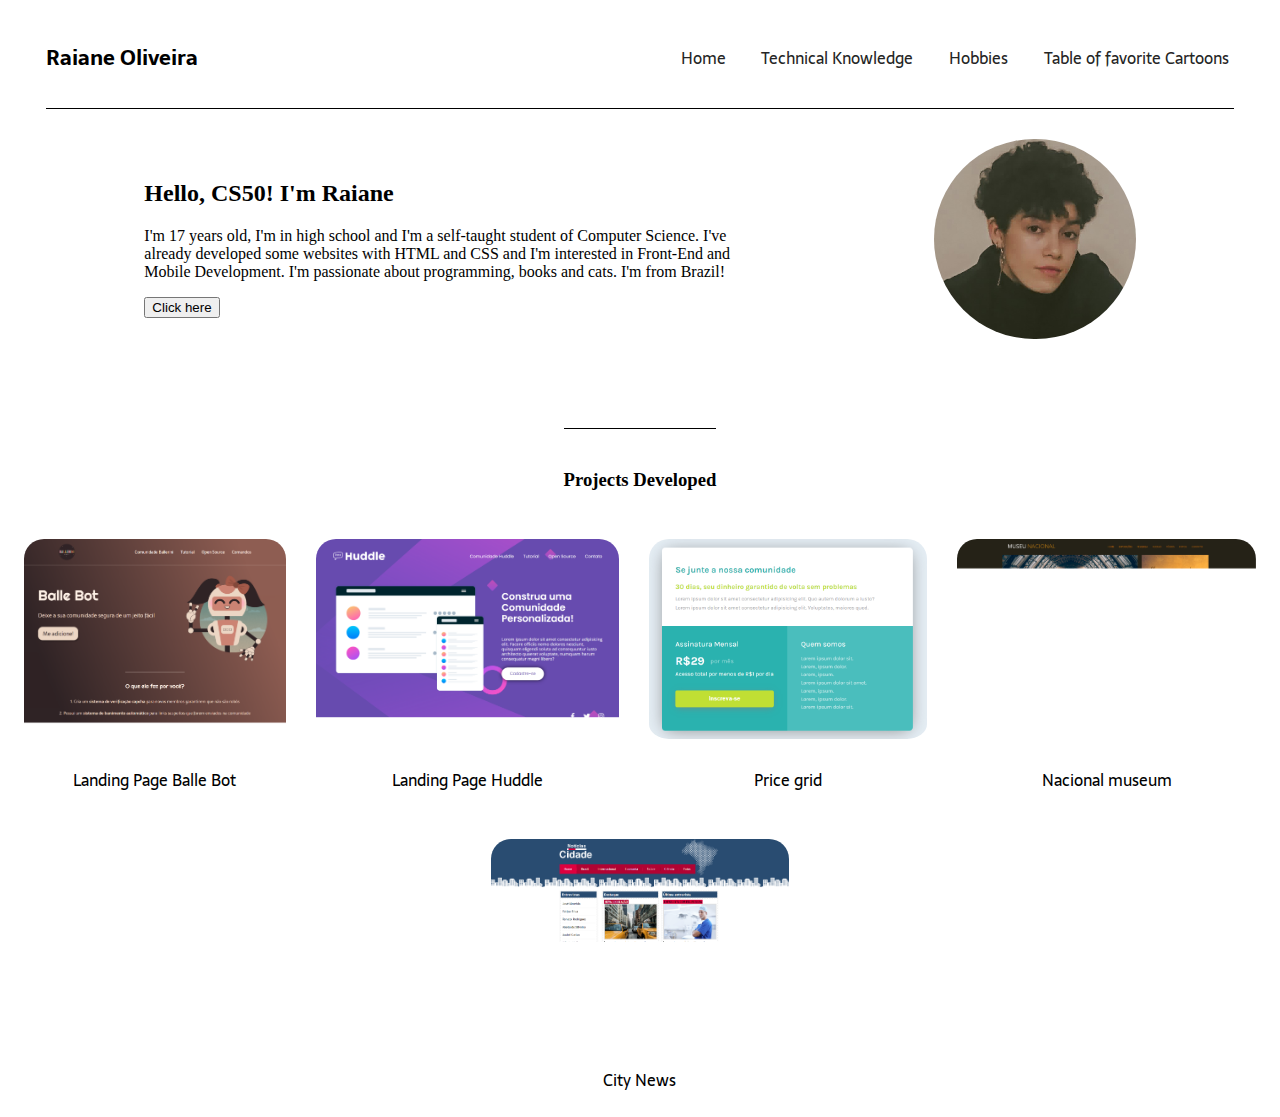
<file: pset8/homepage/index.html>
<!DOCTYPE html>
<html lang="en">
    <head>
        <meta charset="utf-8">
        <meta name="viewport" content="initial-scale=1, width=device-width">
        <link href="https://cdn.jsdelivr.net/npm/bootstrap@5.0.2/dist/css/bootstrap.min.css" rel="stylesheet" integrity="sha384-EVSTQN3/azprG1Anm3QDgpJLIm9Nao0Yz1ztcQTwFspd3yD65VohhpuuCOmLASjC" crossorigin="anonymous">
        <script src="https://cdn.jsdelivr.net/npm/bootstrap@5.0.2/dist/js/bootstrap.bundle.min.js" integrity="sha384-MrcW6ZMFYlzcLA8Nl+NtUVF0sA7MsXsP1UyJoMp4YLEuNSfAP+JcXn/tWtIaxVXM" crossorigin="anonymous"></script>
        <link href="styles.css" rel="stylesheet">
        <title>My webpage</title>
    </head>
    <body class="container-fluid">
        <header>
            <h1 class="titulo-header">Raiane Oliveira</h1>

            <nav class="navegacao-header">
                <a href="index.html">Home</a>
                <a href="technical.html">Technical Knowledge</a>
                <a href="hobbies.html">Hobbies</a>
                <a href="favorite.html">Table of favorite Cartoons</a>
            </nav>
        </header>

        <main>
            <!-- Apresentation -->
            <section class="conteudo-principal">
                <div class="apresentacao">
                    <h2>Hello, CS50! I'm Raiane</h2>
                    <p>
                        I'm 17 years old, I'm in high school and I'm a self-taught student of Computer Science. I've already developed some websites with HTML and CSS and I'm interested in Front-End and Mobile Development.
                        I'm passionate about programming, books and cats. I'm from Brazil!
                    </p>
                    <button class="btn btn-dark">Click here</button>
                    <div id="hidden"></div>
                </div>
                <img class="img-fluid foto" src="imgs/minhafoto.jpg" alt="Minha foto">
            </section>

            <!-- Projects -->
            <section>
                <div class="titulo-projetos">
                    <h3>Projects Developed</h3>
                </div>
                <div class="projetos">
                    <a target="_blank" class="landing1" href="projects/Landing-Page/index.html">
                        <img class="img-fluid" src="imgs/balle-bot.png" alt="Projeto Landing Page 1">
                        <p>Landing Page Balle Bot</p>
                    </a>
                    <a target="_blank" class="landing2" href="projects/Landing-Page-2/index.html">
                        <img class="img-fluid" src="imgs/huddle.png" alt="Projeto Landing Page 2">
                        <p>Landing Page Huddle</p>
                    </a>
                    <a target="_blank" class="grid-de-precos" href="projects/Grid-de-Precos/index.html">
                        <img class="img-fluid" src="imgs/grid-de-precos.png" alt="Projeto Grid de Preço">
                        <p>Price grid</p>
                    </a>
                    <a target="_blank" class="museu-nacional" href="projects/Projeto-Museu-Nacional/index.html">
                        <img src="imgs/museu-nacional.png" alt="Projeto Museu Nacional" class="img-fluid">
                        <p>Nacional museum</p>
                    </a>
                    <a target="_blank" class="noticias-cidade" href="projects/Projeto-Noticias-Cidade/index.html">
                        <img src="imgs/noticias-cidade.png" alt="Projeto Notícias Cidade" class="img-fluid">
                        <p>City News</p>
                    </a>
                </div>
            </section>
        </main>

        <!-- Javascript -->
        <script src="index.js" type="text/javascript"></script>
    </body>
</html>
</file>
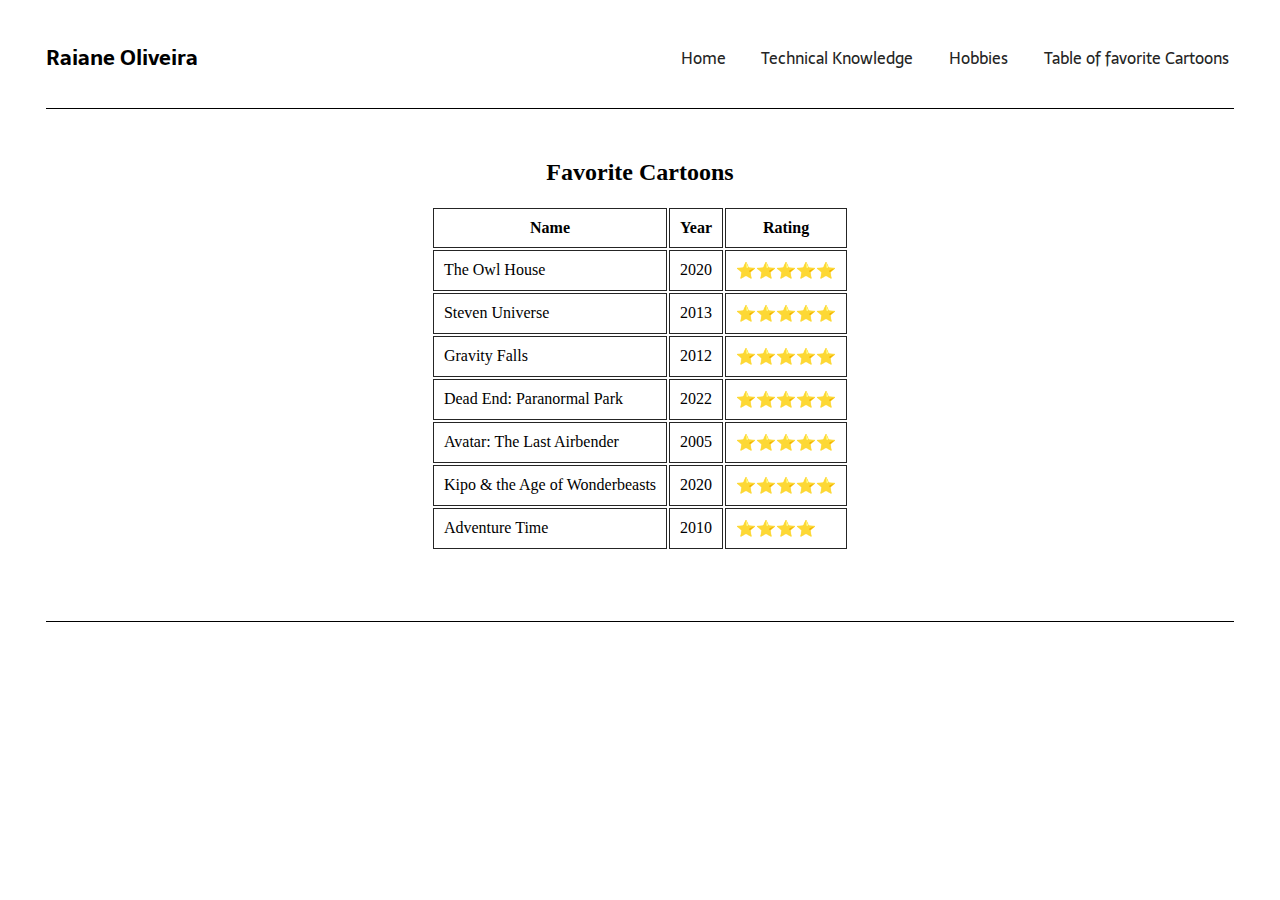
<file: pset8/homepage/favorite.html>
<!DOCTYPE html>
<html lang="en">
    <head>
        <meta charset="utf-8">
        <meta name="viewport" content="initial-scale=1, width=device-width">
        <link href="https://cdn.jsdelivr.net/npm/bootstrap@5.0.2/dist/css/bootstrap.min.css" rel="stylesheet" integrity="sha384-EVSTQN3/azprG1Anm3QDgpJLIm9Nao0Yz1ztcQTwFspd3yD65VohhpuuCOmLASjC" crossorigin="anonymous">
        <script src="https://cdn.jsdelivr.net/npm/bootstrap@5.0.2/dist/js/bootstrap.bundle.min.js" integrity="sha384-MrcW6ZMFYlzcLA8Nl+NtUVF0sA7MsXsP1UyJoMp4YLEuNSfAP+JcXn/tWtIaxVXM" crossorigin="anonymous"></script>
        <link href="styles.css" rel="stylesheet">
        <title>My webpage</title>
    </head>
    <body class="container-fluid">
        <header>
            <h1 class="titulo-header">Raiane Oliveira</h1>

            <nav class="navegacao-header">
                <a href="index.html">Home</a>
                <a href="technical.html">Technical Knowledge</a>
                <a href="hobbies.html">Hobbies</a>
                <a href="favorite.html">Table of favorite Cartoons</a>
            </nav>
        </header>

        <section class="container-favorite">
            <h2>Favorite Cartoons</h2>
            <table class="favorite-cartoons">
                <tr>
                    <th>Name</th>
                    <th>Year</th>
                    <th>Rating</th>
                </tr>
                <tr>
                    <td>The Owl House</td>
                    <td>2020</td>
                    <td>⭐⭐⭐⭐⭐</td>
                </tr>
                <tr>
                    <td>Steven Universe</td>
                    <td>2013</td>
                    <td>⭐⭐⭐⭐⭐</td>
                </tr>
                <tr>
                    <td>Gravity Falls</td>
                    <td>2012</td>
                    <td>⭐⭐⭐⭐⭐</td>
                </tr>
                <tr>
                    <td>Dead End: Paranormal Park</td>
                    <td>2022</td>
                    <td>⭐⭐⭐⭐⭐</td>
                </tr>
                <tr>
                    <td>Avatar: The Last Airbender</td>
                    <td>2005</td>
                    <td>⭐⭐⭐⭐⭐</td>
                </tr>
                <tr>
                    <td>Kipo & the Age of Wonderbeasts</td>
                    <td>2020</td>
                    <td>⭐⭐⭐⭐⭐</td>
                </tr>
                <tr>
                    <td>Adventure Time</td>
                    <td>2010</td>
                    <td>⭐⭐⭐⭐</td>
                </tr>
            </table>
        </section>
    </body>
</html>
</file>
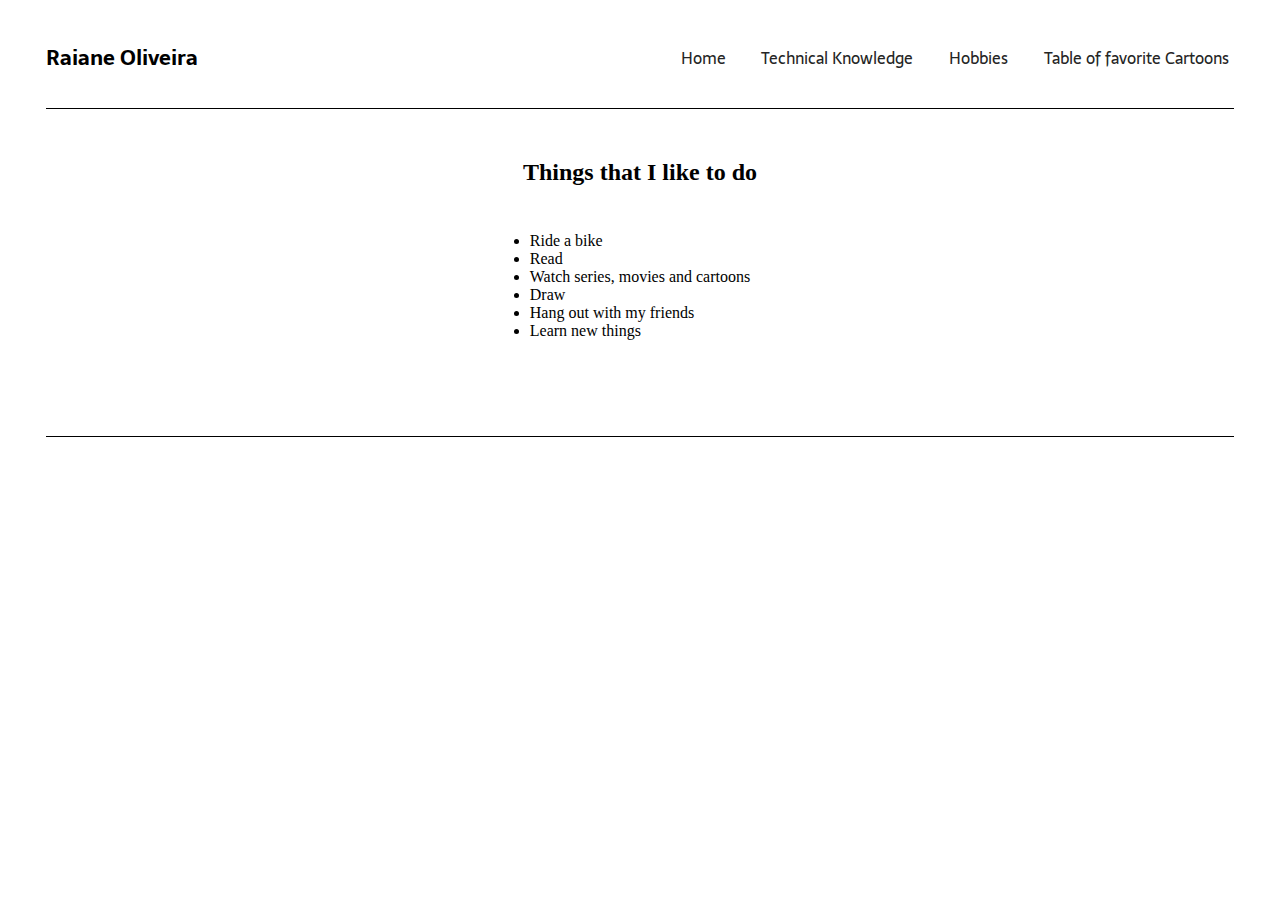
<file: pset8/homepage/hobbies.html>
<!DOCTYPE html>
<html lang="en">
    <head>
        <meta charset="utf-8">
        <meta name="viewport" content="initial-scale=1, width=device-width">
        <link href="https://cdn.jsdelivr.net/npm/bootstrap@5.0.2/dist/css/bootstrap.min.css" rel="stylesheet" integrity="sha384-EVSTQN3/azprG1Anm3QDgpJLIm9Nao0Yz1ztcQTwFspd3yD65VohhpuuCOmLASjC" crossorigin="anonymous">
        <script src="https://cdn.jsdelivr.net/npm/bootstrap@5.0.2/dist/js/bootstrap.bundle.min.js" integrity="sha384-MrcW6ZMFYlzcLA8Nl+NtUVF0sA7MsXsP1UyJoMp4YLEuNSfAP+JcXn/tWtIaxVXM" crossorigin="anonymous"></script>
        <link href="styles.css" rel="stylesheet">
        <title>My webpage</title>
    </head>
    <body class="container-fluid">
        <header>
            <h1 class="titulo-header">Raiane Oliveira</h1>

            <nav class="navegacao-header">
                <a href="index.html">Home</a>
                <a href="technical.html">Technical Knowledge</a>
                <a href="hobbies.html">Hobbies</a>
                <a href="favorite.html">Table of favorite Cartoons</a>
            </nav>
        </header>

        <main>
            <section class="container-hobbies">
                <h2>Things that I like to do</h2>
                <ul>
                    <li>Ride a bike</li>
                    <li>Read</li>
                    <li>Watch series, movies and cartoons</li>
                    <li>Draw</li>
                    <li>Hang out with my friends</li>
                    <li>Learn new things</li>
                </ul>
            </section>
        </main>
    </body>
</html>
</file>
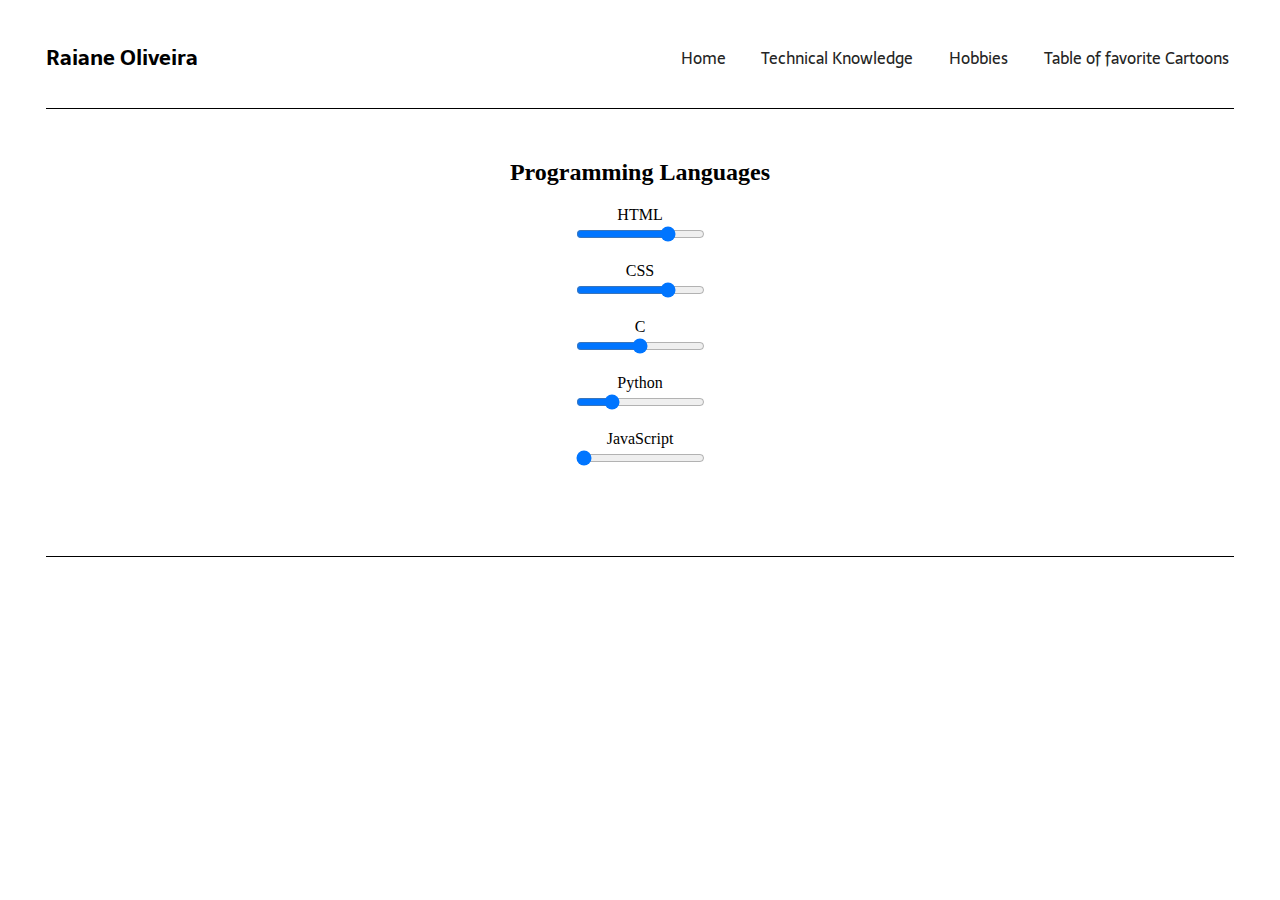
<file: pset8/homepage/technical.html>
<!DOCTYPE html>
<html lang="en">
    <head>
        <meta charset="utf-8">
        <meta name="viewport" content="initial-scale=1, width=device-width">
        <link href="https://cdn.jsdelivr.net/npm/bootstrap@5.0.2/dist/css/bootstrap.min.css" rel="stylesheet" integrity="sha384-EVSTQN3/azprG1Anm3QDgpJLIm9Nao0Yz1ztcQTwFspd3yD65VohhpuuCOmLASjC" crossorigin="anonymous">
        <script src="https://cdn.jsdelivr.net/npm/bootstrap@5.0.2/dist/js/bootstrap.bundle.min.js" integrity="sha384-MrcW6ZMFYlzcLA8Nl+NtUVF0sA7MsXsP1UyJoMp4YLEuNSfAP+JcXn/tWtIaxVXM" crossorigin="anonymous"></script>
        <link href="styles.css" rel="stylesheet">
        <title>My webpage</title>
    </head>
    <body class="container-fluid">
        <header>
            <h1 class="titulo-header">Raiane Oliveira</h1>

            <nav class="navegacao-header">
                <a href="index.html">Home</a>
                <a href="technical.html">Technical Knowledge</a>
                <a href="hobbies.html">Hobbies</a>
                <a href="favorite.html">Table of favorite Cartoons</a>
            </nav>
        </header>

        <main>
            <section class="container-technical">
                <h2>Programming Languages</h2>
                <span>HTML</span>
                <input type="range" min="1" max="5" value="4">
                <br>

                <span>CSS</span>
                <input type="range" min="1" max="5" value="4">
                <br>

                <span>C</span>
                <input type="range" min="1" max="5" value="3">
                <br>

                <span>Python</span>
                <input type="range" min="1" max="5" value="2">
                <br>

                <span>JavaScript</span>
                <input type="range" min="1" max="5" value="1">
                <br>
            </section>
        </main>
    </body>
</html>
</file>
<file: pset8/homepage/styles.css>
/* Fonts */
@import url('https://fonts.googleapis.com/css2?family=Righteous&family=Sarala:wght@400;700&display=swap');

/* Header */
header {
    display: flex;
    justify-content: space-between;
    align-items: center;
    font-family: 'Sarala', cursive;
    height: 100px;
    margin: 0 3vw;
    border-bottom: 0.4px solid black;
}

.titulo-header {
    font-size: 1.3em;
    margin: 0;
}

.navegacao-header{
    display: flex;
    gap: 2vw;
}

.navegacao-header a {
    color: #252525;
    text-decoration: none;
    padding: 5px;
}

.navegacao-header a:hover {
    color: white;
    background-color: #252525;
}

/* Home page */
/* Main */
.conteudo-principal {
    margin: 0 3vw;
    display: flex;
    justify-content: space-around;
    padding: 30px 0 70px 0;
}

.apresentacao {
    width: 50%;
    margin: auto 0;
}

.foto {
    height: 200px;
    border-radius: 100px;
}

/* Projects */
.titulo-projetos {
    display: flex;
    justify-content: center;
}

.titulo-projetos h3 {
    border-top: 0.4px solid black;
    display: inline;
    padding: 40px 0 30px 0;
}

.projetos {
    display: flex;
    flex-wrap: wrap;
    gap: 30px;
    justify-content: center;
}

.projetos a {
    text-decoration: none;
    color: black;
    font-family: 'Sarala';
    text-align: center;
}

.projetos a:hover {
    text-decoration: underline;
}

.projetos img {
    height: 200px;
    border-radius: 20px;
    padding-bottom: 5px;
}

.projetos img:hover {
    opacity: 0.7;
}

/* Technical Knowledge, Hobbies and Favorite Pages */
.container-technical, .container-hobbies, .container-favorite {
    margin: 0 3vw;
    padding: 30px 0 70px 0;
    display: flex;
    flex-direction: column;
    align-items: center;
    border-bottom: 1px solid black;
}

.container-hobbies ul {
    padding: 10px 0;
}

.favorite-cartoons tr {
    border: 1px solid #252525;
}

.favorite-cartoons td, th {
    padding: 10px;
    border: 1px solid #252525;
}
</file>
